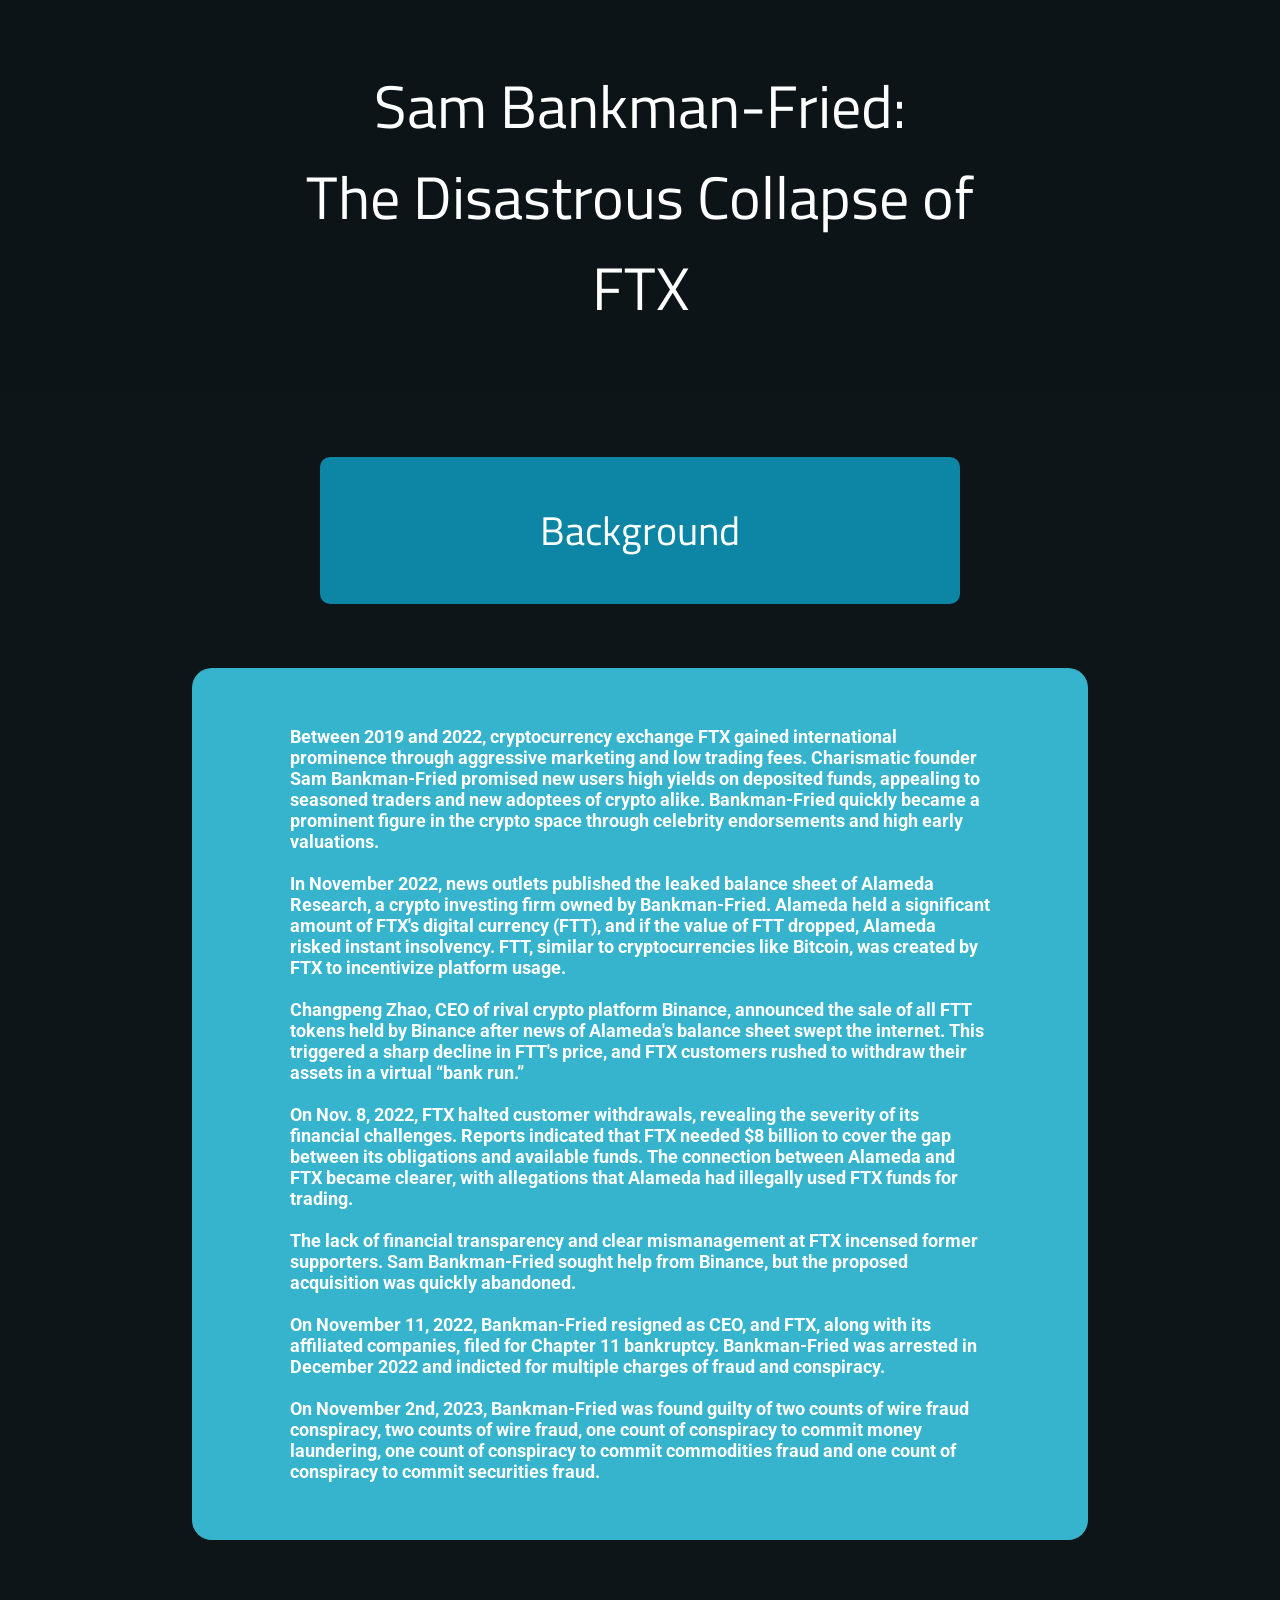
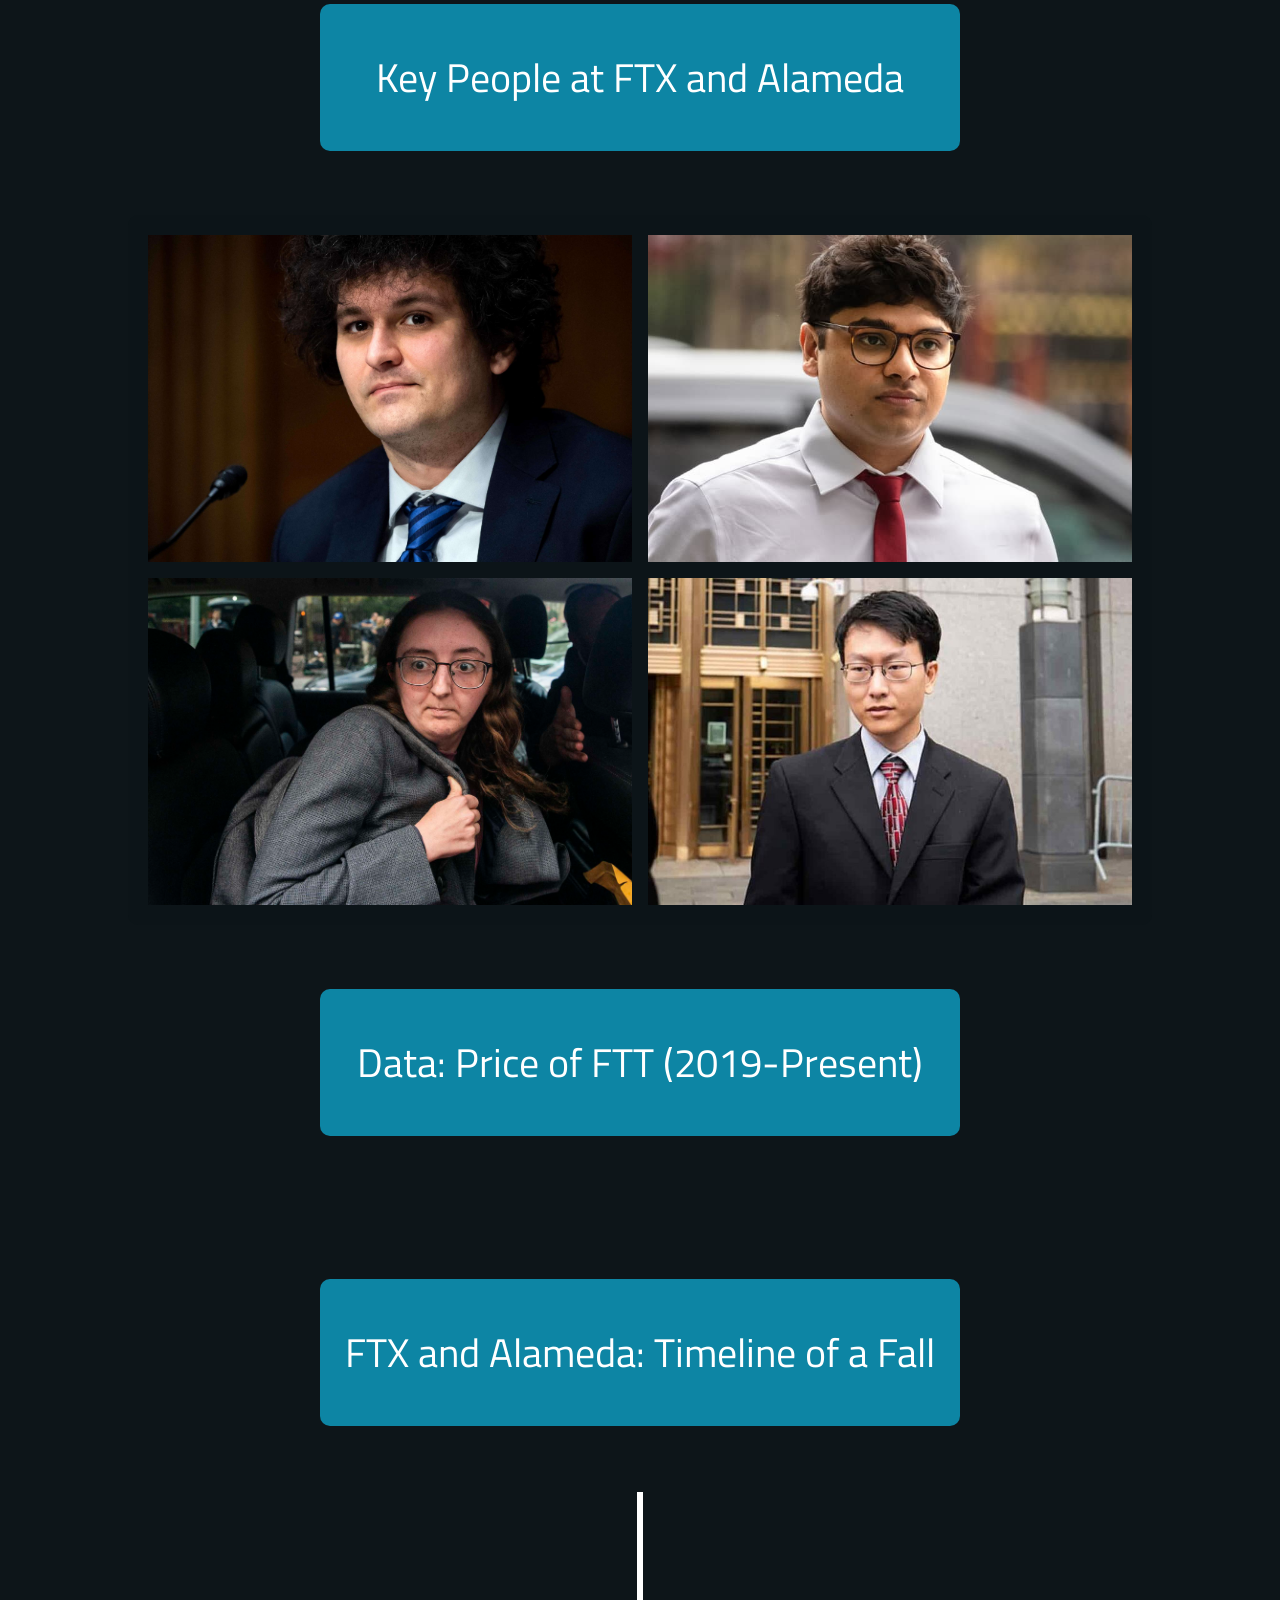
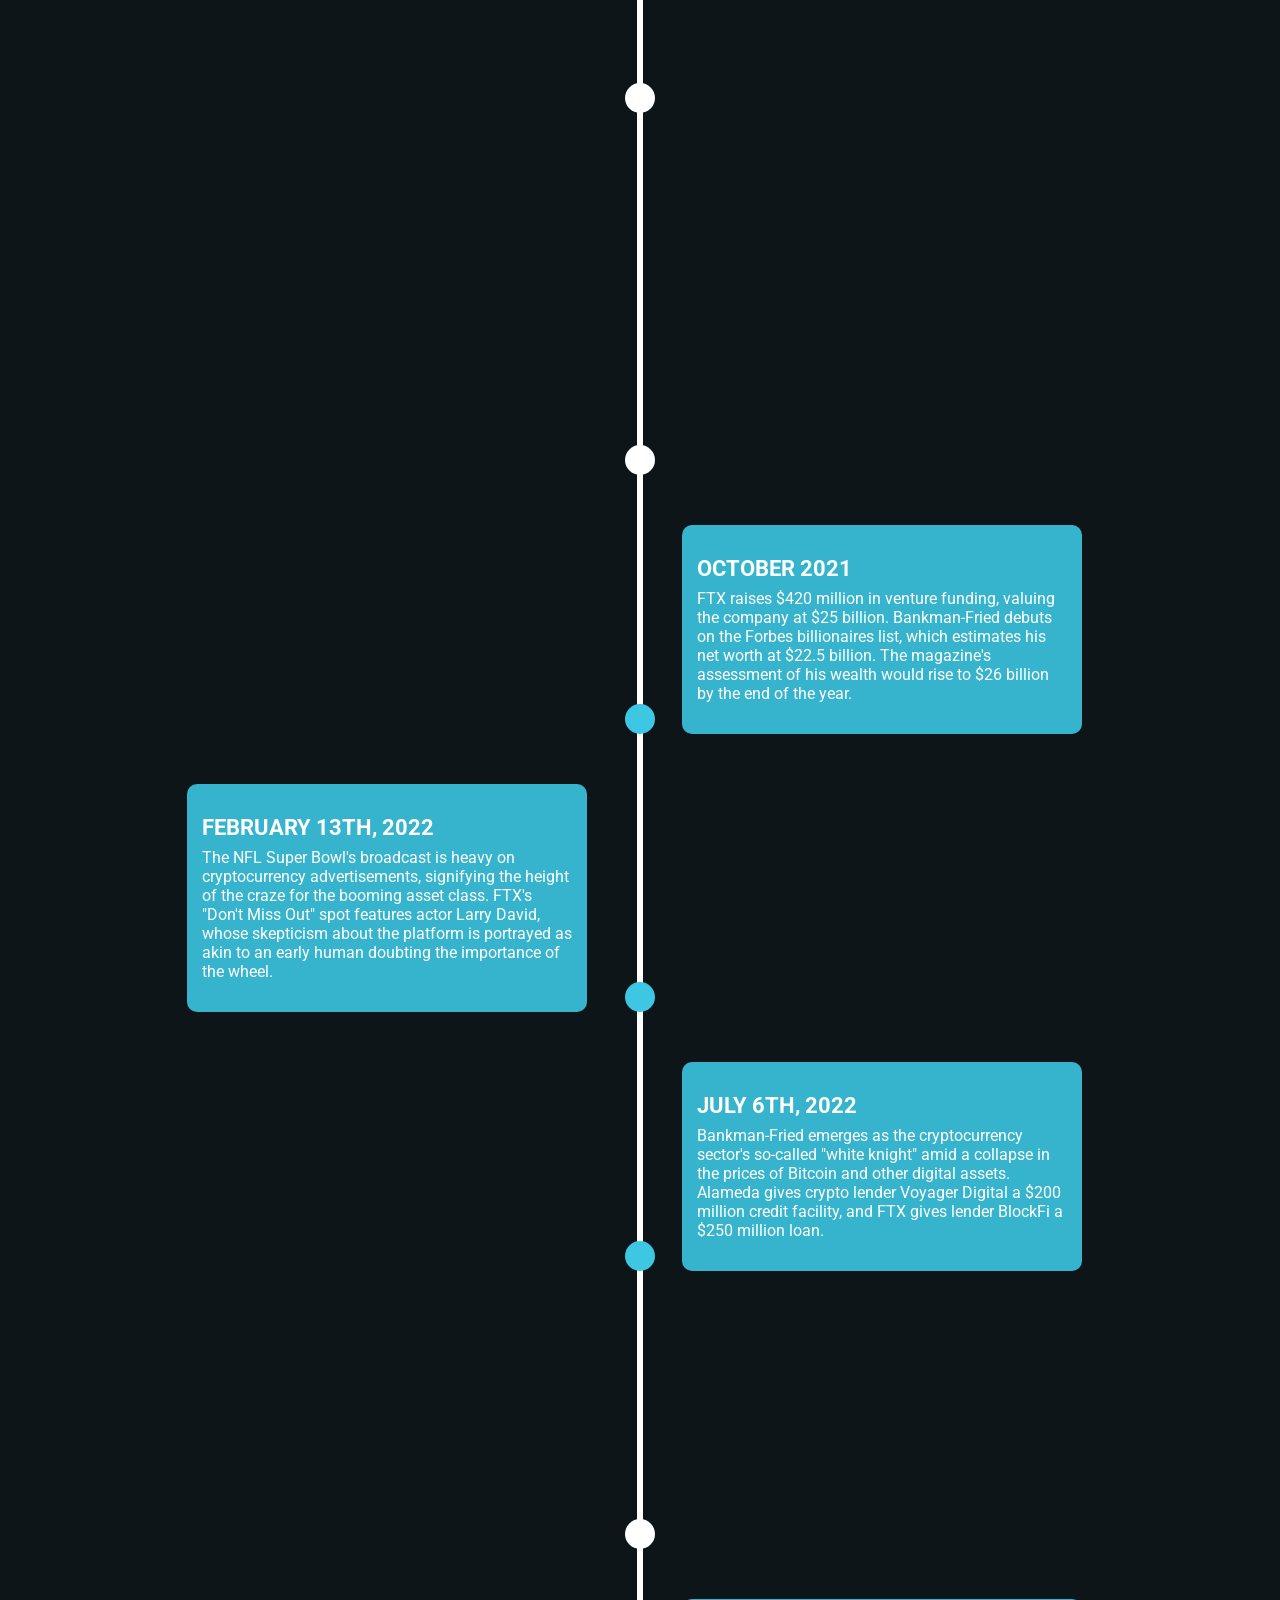
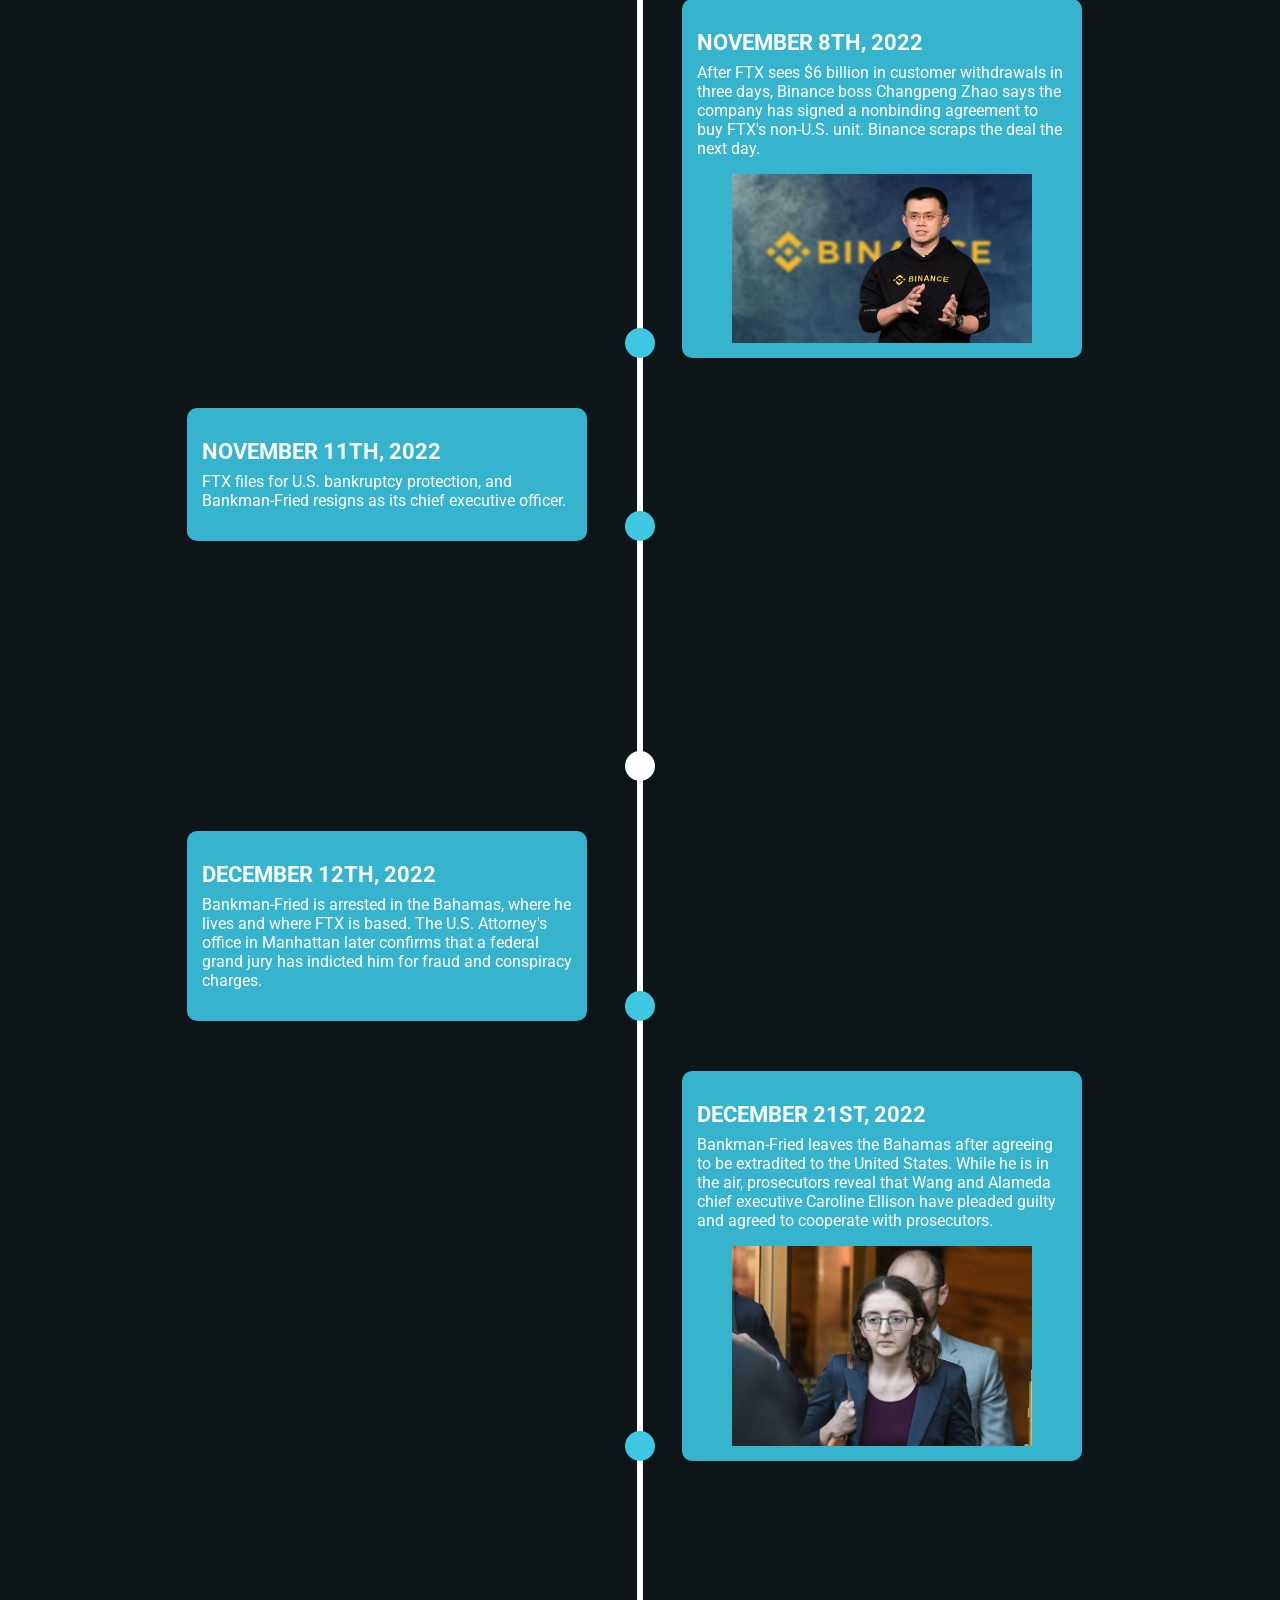
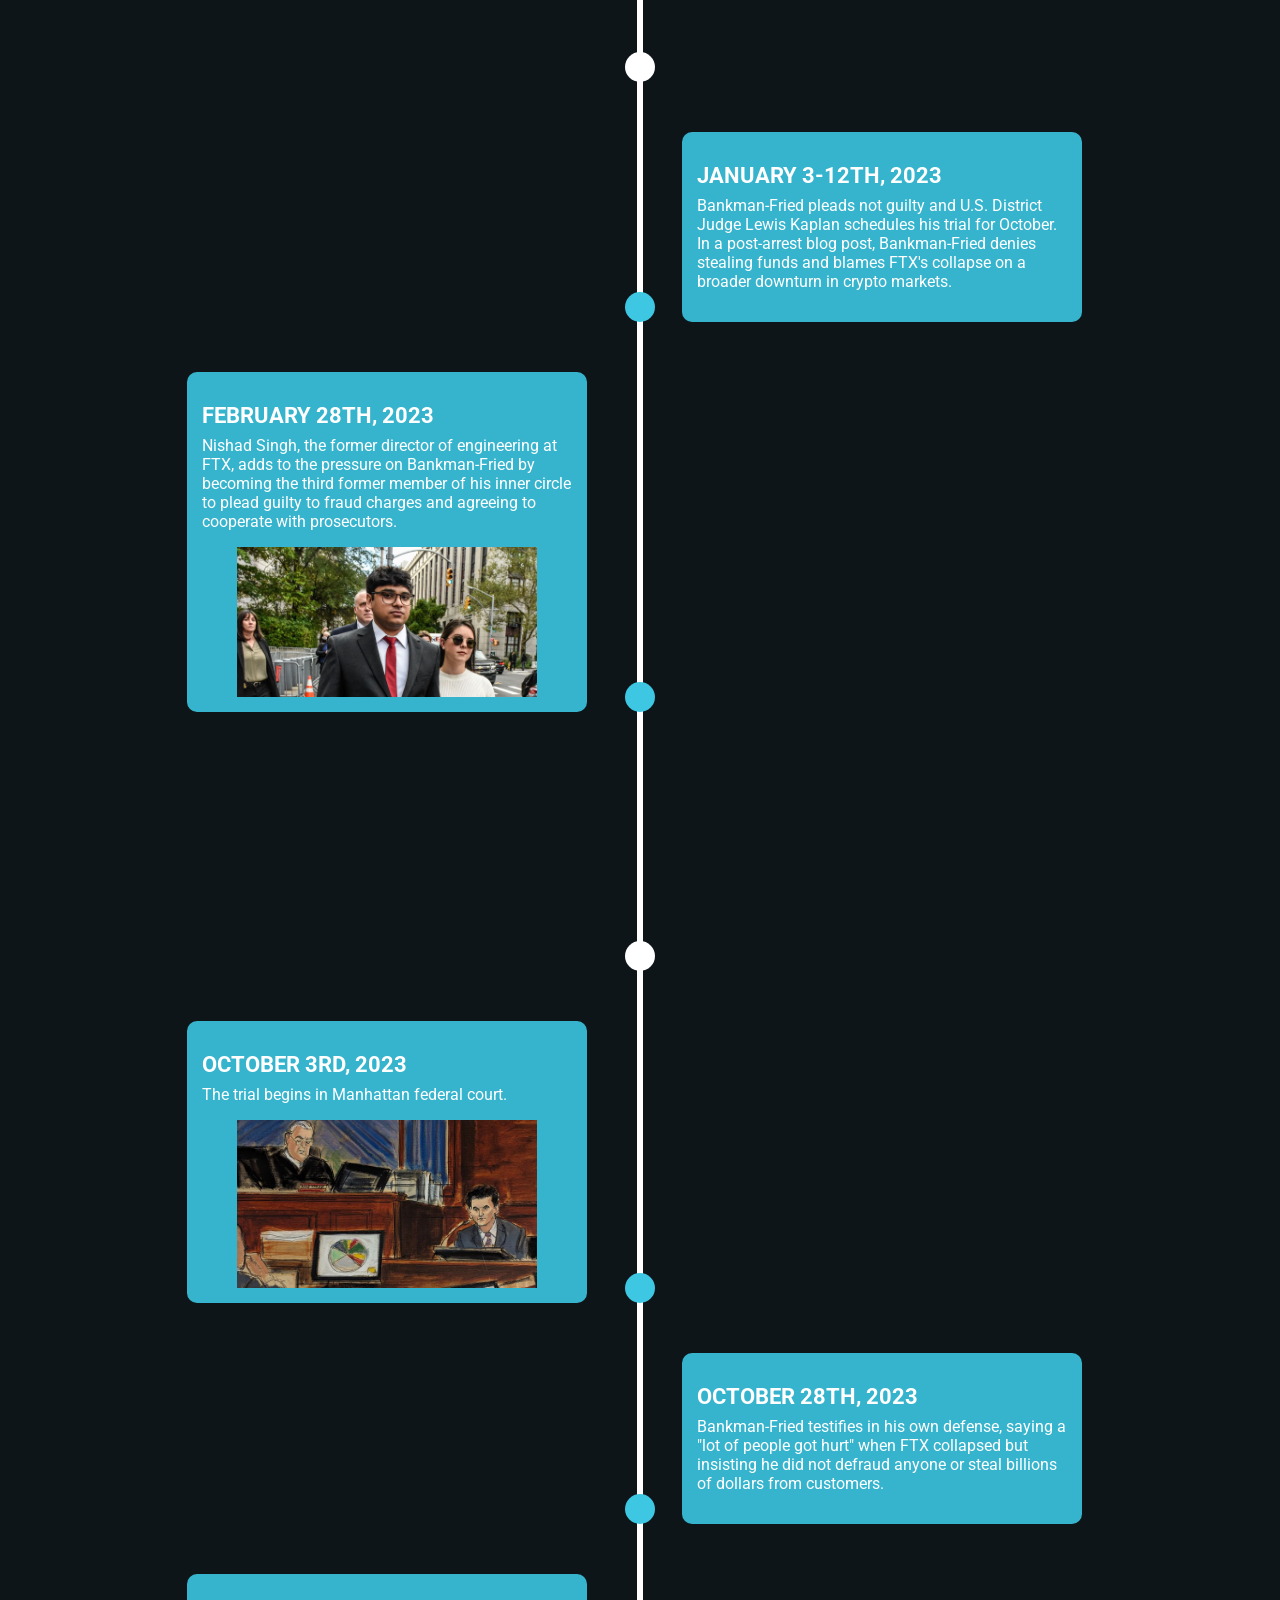
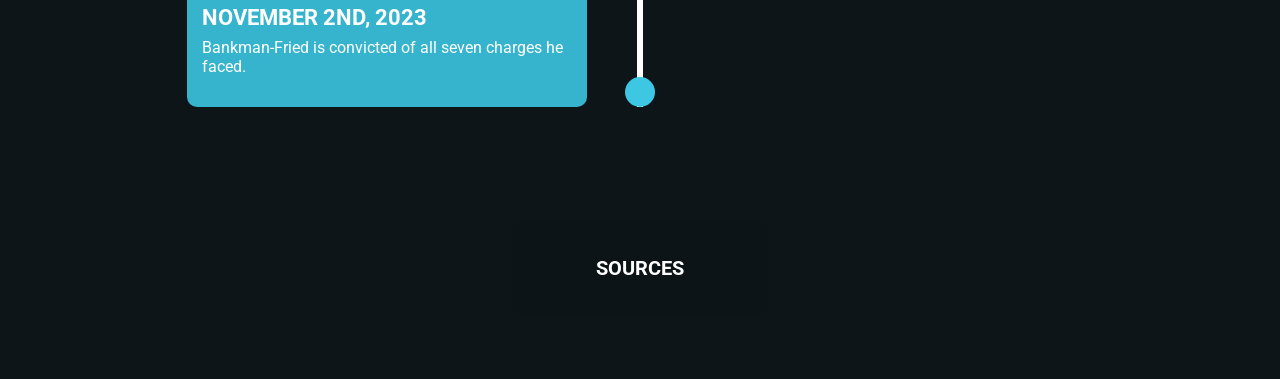
<file: MEJO 187 Project 4/index.html>
<!DOCTYPE html>
<html lang="en">
    <head>
        <meta charset="utf-8">
        <meta name="viewport" content="initial-scale=1.0, maximum-scale=1.0, user-scalable=1">
        <title>The Fall of FTX</title>
        <link rel="icon" type="image/x-icon" href="assets/images/stocksdecline.png">
        <link rel="stylesheet" type="text/css" href="assets/styles.css">
        <style>
            @import url('https://fonts.googleapis.com/css2?family=Roboto:wght@400;500;700&family=Titillium+Web:wght@700&display=swap');
        </style>
    
    </head>


    <body>


        <section class="big-intro">
            <h1>Sam Bankman-Fried: <br> The Disastrous Collapse of FTX </h1>
        </section>

        <section class="timeline-intro">
            <h1>Background</h1>
        </section>

        <section class="background-info">
            <p>
                Between 2019 and 2022, cryptocurrency exchange FTX gained international prominence through aggressive marketing and low trading fees. Charismatic founder Sam Bankman-Fried promised new users high yields on deposited funds, appealing to seasoned traders and new adoptees of crypto alike. Bankman-Fried quickly became a prominent figure in the crypto space through celebrity endorsements and high early valuations.
                <br>
                <br>
                In November 2022, news outlets published the leaked balance sheet of Alameda Research, a crypto investing firm owned by Bankman-Fried. Alameda held a significant amount of FTX's digital currency (FTT), and if the value of FTT dropped, Alameda risked instant insolvency. FTT, similar to cryptocurrencies like Bitcoin, was created by FTX to incentivize platform usage.
                <br>
                <br>
                Changpeng Zhao, CEO of rival crypto platform Binance, announced the sale of all FTT tokens held by Binance after news of Alameda's balance sheet swept the internet. This triggered a sharp decline in FTT's price, and FTX customers rushed to withdraw their assets in a virtual “bank run.” 
                <br>
                <br>
                On Nov. 8, 2022, FTX halted customer withdrawals, revealing the severity of its financial challenges. Reports indicated that FTX needed $8 billion to cover the gap between its obligations and available funds. The connection between Alameda and FTX became clearer, with allegations that Alameda had illegally used FTX funds for trading.
                <br>
                <br>
                The lack of financial transparency and clear mismanagement at FTX incensed former supporters. Sam Bankman-Fried sought help from Binance, but the proposed acquisition was quickly abandoned.
                <br>
                <br>
                On November 11, 2022, Bankman-Fried resigned as CEO, and FTX, along with its affiliated companies, filed for Chapter 11 bankruptcy. Bankman-Fried was arrested in December 2022 and indicted for multiple charges of fraud and conspiracy.
                <br>
                <br>
                On November 2nd, 2023, Bankman-Fried was found guilty of two counts of wire fraud conspiracy, two counts of wire fraud, one count of conspiracy to commit money laundering, one count of conspiracy to commit commodities fraud and one count of conspiracy to commit securities fraud.
            </p>
        </section>

        <section class="timeline-intro">
            <h1>Key People at FTX and Alameda</h1>
        </section>

        <section class="people-involved">
            <div class="gallery">
                <div class="gallery-item" onclick="openModal('SAM BANKMAN-FRIED: Sam Bankman-Fried, often referred to online as “SBF,” is a finance and cryptocurrency entrepreneur and the co-founder and former chief executive officer (CEO) of the now-bankrupt crypto exchange FTX, as well as the crypto trading company Alameda Research. On Nov. 3, 2023, a New York jury found Bankman-Fried guilty of two counts of wire fraud, two counts of wire fraud conspiracy, and three other conspiracy charges.')">
                    <img src="assets/images/fried.jpg" alt="Sam Bankman-Fried">
                </div>
                <div class="gallery-item" onclick="openModal('NISHAD SINGH: Bankman-Fried first crossed paths with Nishad Singh at Crystal Springs Uplands School, a prestigious private school they both attended in Northern California. Singh eventually became the chief engineer at FTX. He told the court that under Bankman-Fried, he wrote the computer code that effectively allowed Alameda to borrow — or take — tens of billions of dollars from FTX.')">
                    <img src="assets/images/singhgallery.jpg" alt="Nishad Singh">
                </div>
                <div class="gallery-item" onclick="openModal('CAROLINE ELLISON: Now 28, Ellison met Bankman-Fried at a Wall Street firm. He was an MIT graduate, and she was finishing up her undergraduate degree at Stanford University, where she was a math major. Two years later, in 2018, Bankman-Fried convinced her to join a fledgling, cryptocurrency-focused investment firm he started, Alameda Research, which is now central to the case against him. Prosecutors allege Bankman-Fried steered FTX customer money to Alameda Research to make up for multibillion-dollar losses and to make risky investments in start-up companies.')">
                    <img src="assets/images/ellisongallery.jpg" alt="Caroline Ellison">
                </div>
                <div class="gallery-item" onclick="openModal('GARY WANG: Bankman-Fried and Wang met in 2010, when they both attended a five-week, math-focused summer camp at Mount Holyoke College in Massachusetts. Wang was instrumental in building both Alameda Research and FTX. He owned 10% of Alameda Research, and 17% of FTX.')">
                    <img src="assets/images/wanggallery.jpg" alt="Gary Wang">
                </div>
            </div>

            <div id="modal" class="modal">
                <div class="modal-content">
                    <span class="close" onclick="closeModal()">&times;</span>
                    <p id="modal-description"></p>
                </div>
            </div>    
        </section>

        <section class="timeline-intro">
            <h1>Data: Price of FTT (2019-Present) </h1>
        </section>

        <section class="coolchart">
            <div class="flourish-embed flourish-chart" data-src="visualisation/15931899"><script src="https://public.flourish.studio/resources/embed.js"></script></div>
        </section>
        
        <section class="timeline-intro">
            <h1>FTX and Alameda: Timeline of a Fall </h1>
        </section>

        <section class="people">

        </section>

        <section class="timeline">
            <ul>
                <li>
                    <div>
                        <p>
                            <time>
                                NOVEMBER 2017
                            </time>
                            Sam Bankman-Fried, a Massachusetts Institute of Technology graduate, quits his job as a quantitative trader at Jane Street Capital and launches Alameda Research, a trading firm focused on cryptocurrency.
                        </p>
                    </div>
                </li>
                <li>
                    <div>
                        <p>
                            <time>
                                MAY 2019
                            </time>
                            Bankman-Fried and former Google employee Gary Wang found FTX as a new platform to trade crypto tokens and derivatives.
                        </p>
                        <picture>
                            <img src="assets/images/ftxlogo.png">
                        </picture>
                    </div>
                </li>
                <li>
                    <div>
                        <p>
                            <time>
                                OCTOBER 2021
                            </time>
                            FTX raises $420 million in venture funding, valuing the company at $25 billion. Bankman-Fried debuts on the Forbes billionaires list, which estimates his net worth at $22.5 billion. The magazine's assessment of his wealth would rise to $26 billion by the end of the year.
                        </p>
                    </div>
                </li>
                <li>
                    <div>
                        <p>
                            <time>
                                FEBRUARY 13TH, 2022
                            </time>
                            The NFL Super Bowl's broadcast is heavy on cryptocurrency advertisements, signifying the height of the craze for the booming asset class. FTX's "Don't Miss Out" spot features actor Larry David, whose skepticism about the platform is portrayed as akin to an early human doubting the importance of the wheel.
                        </p>
                    </div>
                </li>
                <li>
                    <div>
                        <p>
                            <time>
                                JULY 6TH, 2022
                            </time>
                            Bankman-Fried emerges as the cryptocurrency sector's so-called "white knight" amid a collapse in the prices of Bitcoin and other digital assets. Alameda gives crypto lender Voyager Digital a $200 million credit facility, and FTX gives lender BlockFi a $250 million loan.
                        </p>
                    </div>
                </li>
                <li>
                    <div>
                        <p>
                            <time>
                                NOVEMBER 2ND, 2022
                            </time>
                            Crypto news website CoinDesk publishes a leaked Alameda Research balance sheet showing that much of its $14.6 billion in assets is held in FTX's own token, called FTT. The token subsequently sheds around $400 million of its market cap, and rival exchange Binance says it will sell its FTT holdings.
                        </p>
                    </div>
                </li>
                <li>
                    <div>
                        <p>
                            <time>
                                NOVEMBER 8TH, 2022
                            </time>
                            After FTX sees $6 billion in customer withdrawals in three days, Binance boss Changpeng Zhao says the company has signed a nonbinding agreement to buy FTX's non-U.S. unit. Binance scraps the deal the next day.
                        </p>
                        <picture>
                            <img src="assets/images/zhao.jpeg">
                        </picture>
                    </div>
                </li>
                <li>
                    <div>
                        <p>
                            <time>
                                NOVEMBER 11TH, 2022
                            </time>
                            FTX files for U.S. bankruptcy protection, and Bankman-Fried resigns as its chief executive officer.
                        </p>
                    </div>
                </li>
                <li>
                    <div>
                        <p>
                            <time>
                                NOVEMBER 16TH, 2022
                            </time>
                            David and other FTX celebrity promoters, including NFL quarterback Tom Brady, are sued over claims they engaged in deceptive practices. The celebrities have said the suit should be dismissed, arguing they did not cause FTX investors' losses.
                        </p>
                    </div>
                </li>
                <li>
                    <div>
                        <p>
                            <time>
                                DECEMBER 12TH, 2022
                            </time>
                            Bankman-Fried is arrested in the Bahamas, where he lives and where FTX is based. The U.S. Attorney's office in Manhattan later confirms that a federal grand jury has indicted him for fraud and conspiracy charges.
                        </p>
                    </div>
                </li>
                <li>
                    <div>
                        <p>
                            <time>
                                DECEMBER 21ST, 2022
                            </time>
                            Bankman-Fried leaves the Bahamas after agreeing to be extradited to the United States. While he is in the air, prosecutors reveal that Wang and Alameda chief executive Caroline Ellison have pleaded guilty and agreed to cooperate with prosecutors.
                        </p>
                        <picture>
                            <img src="assets/images/ellison.jpeg">
                        </picture> 
                    </div>
                </li>
                <li>
                    <div>
                        <p>
                            <time>
                                DECEMBER 22ND, 2022
                            </time>
                            Bankman-Fried makes an initial appearance in Manhattan federal court and is released to home detention at his parents' home in Palo Alto, California, on $250 million bond.
                        </p>   
                    </div>
                </li>
                <li>
                    <div>
                        <p>
                            <time>
                                JANUARY 3-12TH, 2023
                            </time>
                            Bankman-Fried pleads not guilty and U.S. District Judge Lewis Kaplan schedules his trial for October. In a post-arrest blog post, Bankman-Fried denies stealing funds and blames FTX's collapse on a broader downturn in crypto markets.
                        </p>
                    </div>
                </li>
                <li>
                    <div>
                        <p>
                            <time>
                                FEBRUARY 28TH, 2023
                            </time>
                            Nishad Singh, the former director of engineering at FTX, adds to the pressure on Bankman-Fried by becoming the third former member of his inner circle to plead guilty to fraud charges and agreeing to cooperate with prosecutors.
                        </p>
                        <picture>
                            <img src="assets/images/singh.jpeg">
                        </picture>
                    </div>
                </li>
                <li>
                    <div>
                        <p>
                            <time>
                                AUGUST 11TH, 2023
                            </time>
                            Kaplan revokes Bankman-Fried's bail after finding probable cause to believe he tampered with witnesses at least twice, including by sharing Ellison's private writings with a New York Times reporter. Bankman-Fried is remanded to Brooklyn's Metropolitan Detention Center pending trial.
                        </p>
                    </div>
                </li>
                <li>
                    <div>
                        <p>
                            <time>
                                OCTOBER 3RD, 2023
                            </time>
                            The trial begins in Manhattan federal court.
                        </p>
                        <picture>
                            <img src="assets/images/trial.jpeg">
                        </picture>
                    </div>
                </li>
                <li>
                    <div>
                        <p>
                            <time>
                                OCTOBER 28TH, 2023
                            </time>
                            Bankman-Fried testifies in his own defense, saying a "lot of people got hurt" when FTX collapsed but insisting he did not defraud anyone or steal billions of dollars from customers.
                    </div>
                </li>
                <li>
                    <div>
                        <p>
                            <time>
                                NOVEMBER 2ND, 2023
                            </time>
                            Bankman-Fried is convicted of all seven charges he faced.
                    </div>
                </li>
            </ul>
        </section>

        <section class="sources">
            <p onclick="openModal('My timeline was sourced from reuters.com/legal/events-leading-up-ftx-founder-sam-bankman-frieds-conviction-2023-11-02/.   I downloaded my data for my Flourish chart at coincodex.com/crypto/ftx-token/historical-data/.   I found the bio for Sam Bankman-Fried at investopedia.com/who-is-sam-bankman-fried-6830274 and found the bios for the other three people at npr.org/2023/10/21/1207143248/sam-bankman-fried-trial-ftx-crypto-fraud-alameda.   I used an article at nbcnews.com/tech/crypto/sam-bankman-fried-crypto-ftx-collapse-explained-rcna57582 to write the short introduction at the beginning of this site.')">
                SOURCES
            </p>
        </section>


        <script type="text/javascript" src="assets/scripts.js"></script>
    </body>
</html>
</file>
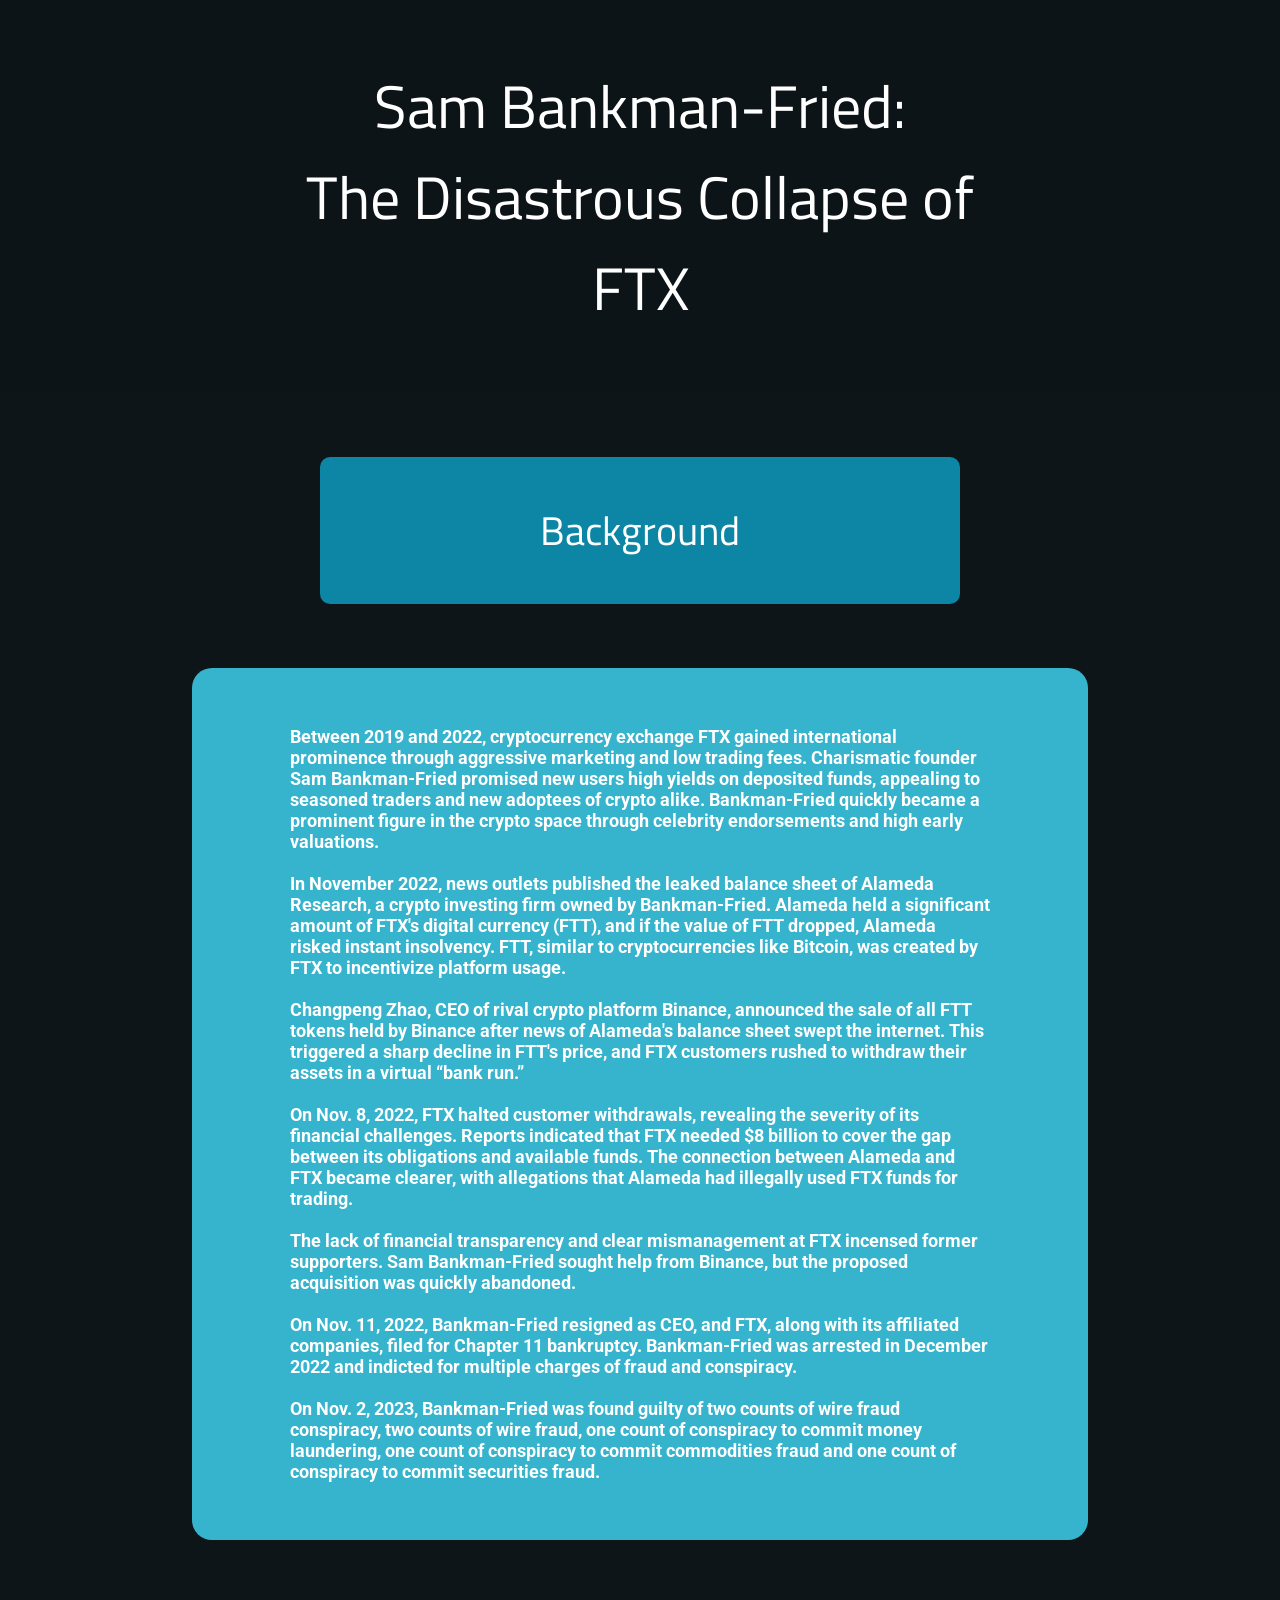
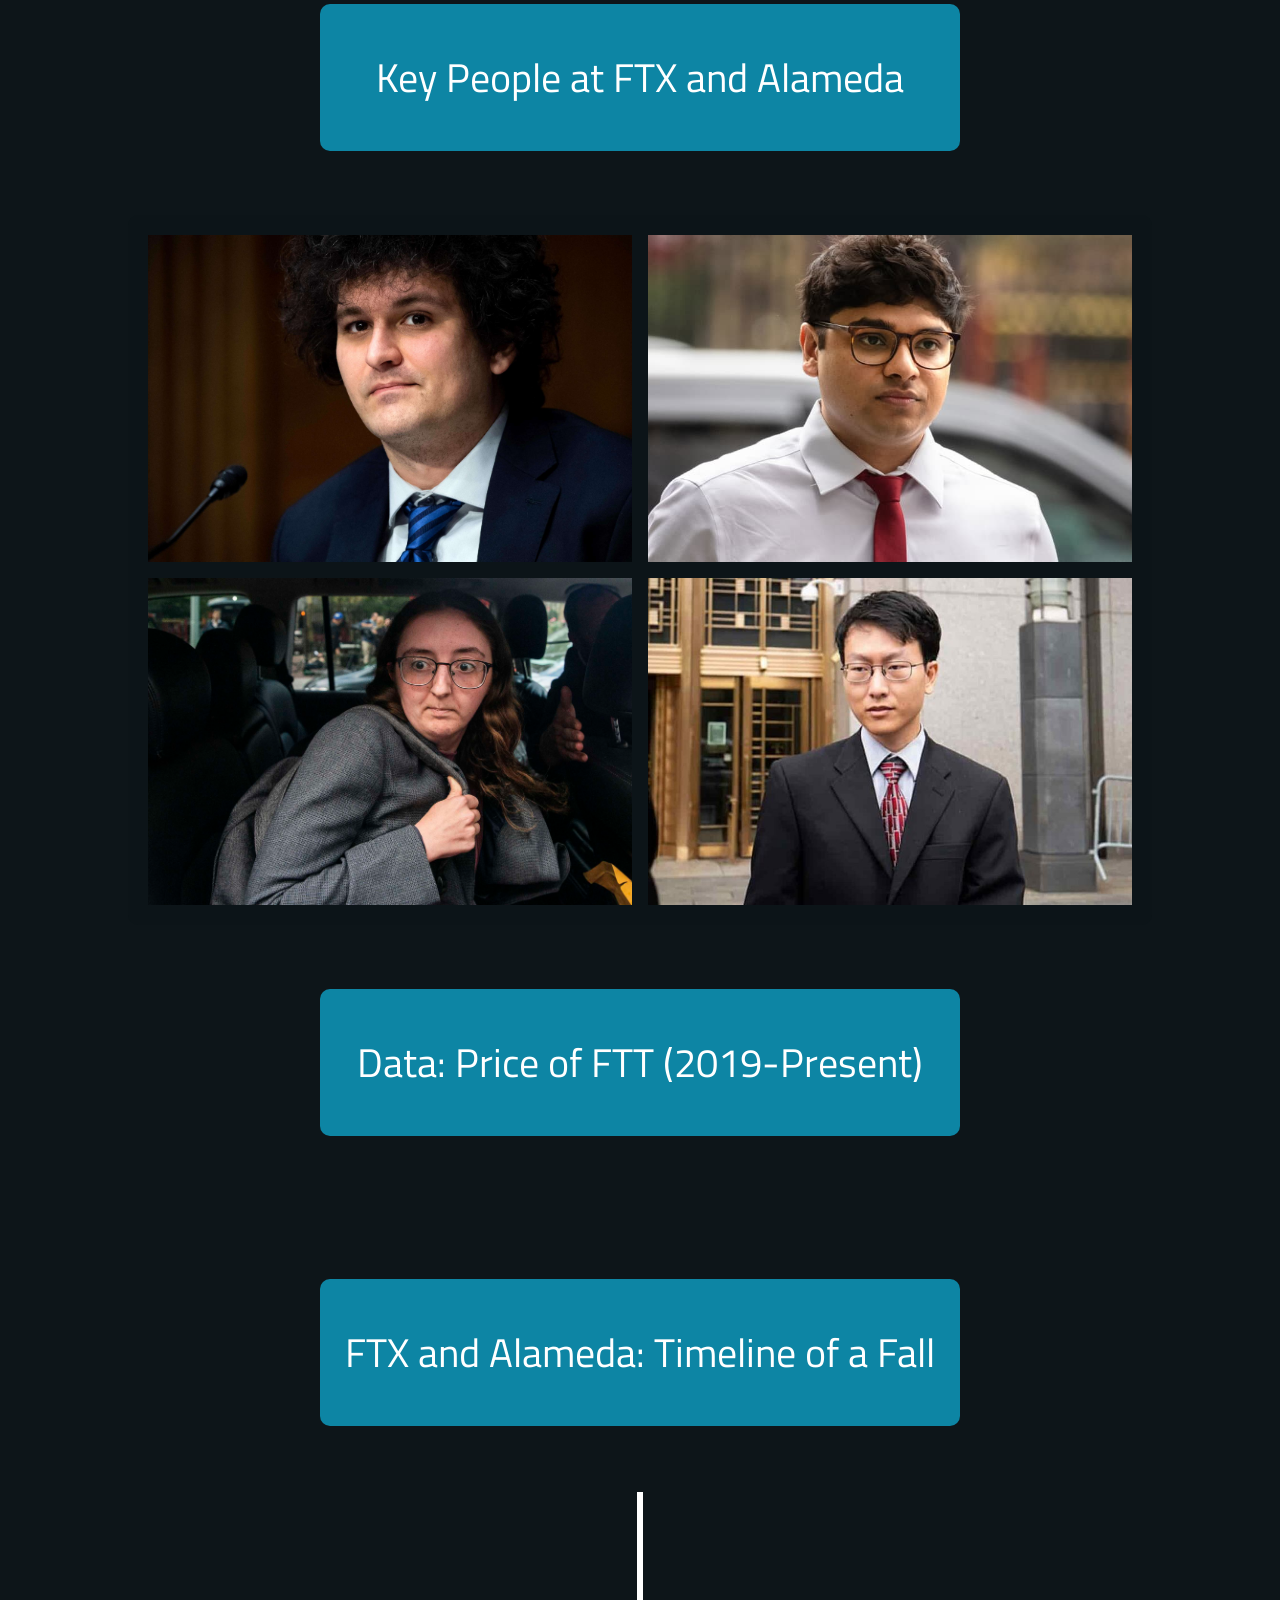
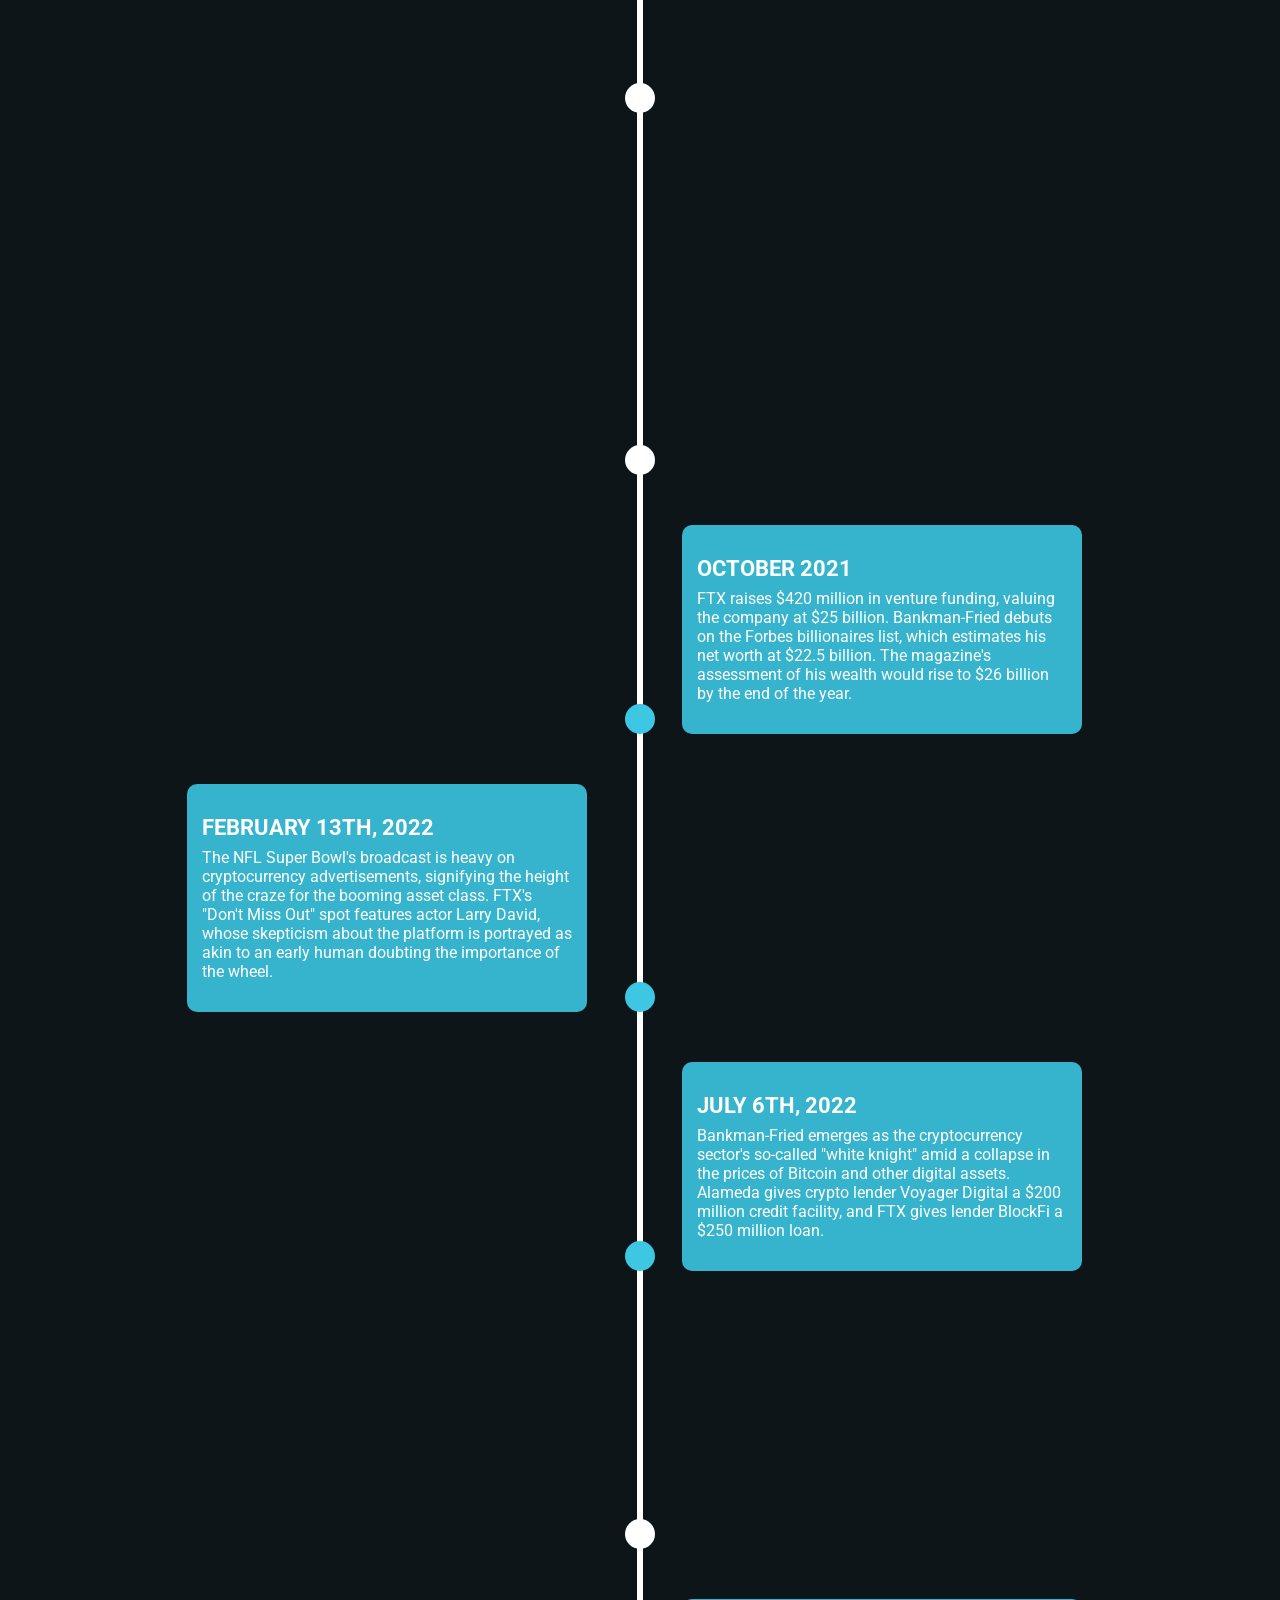
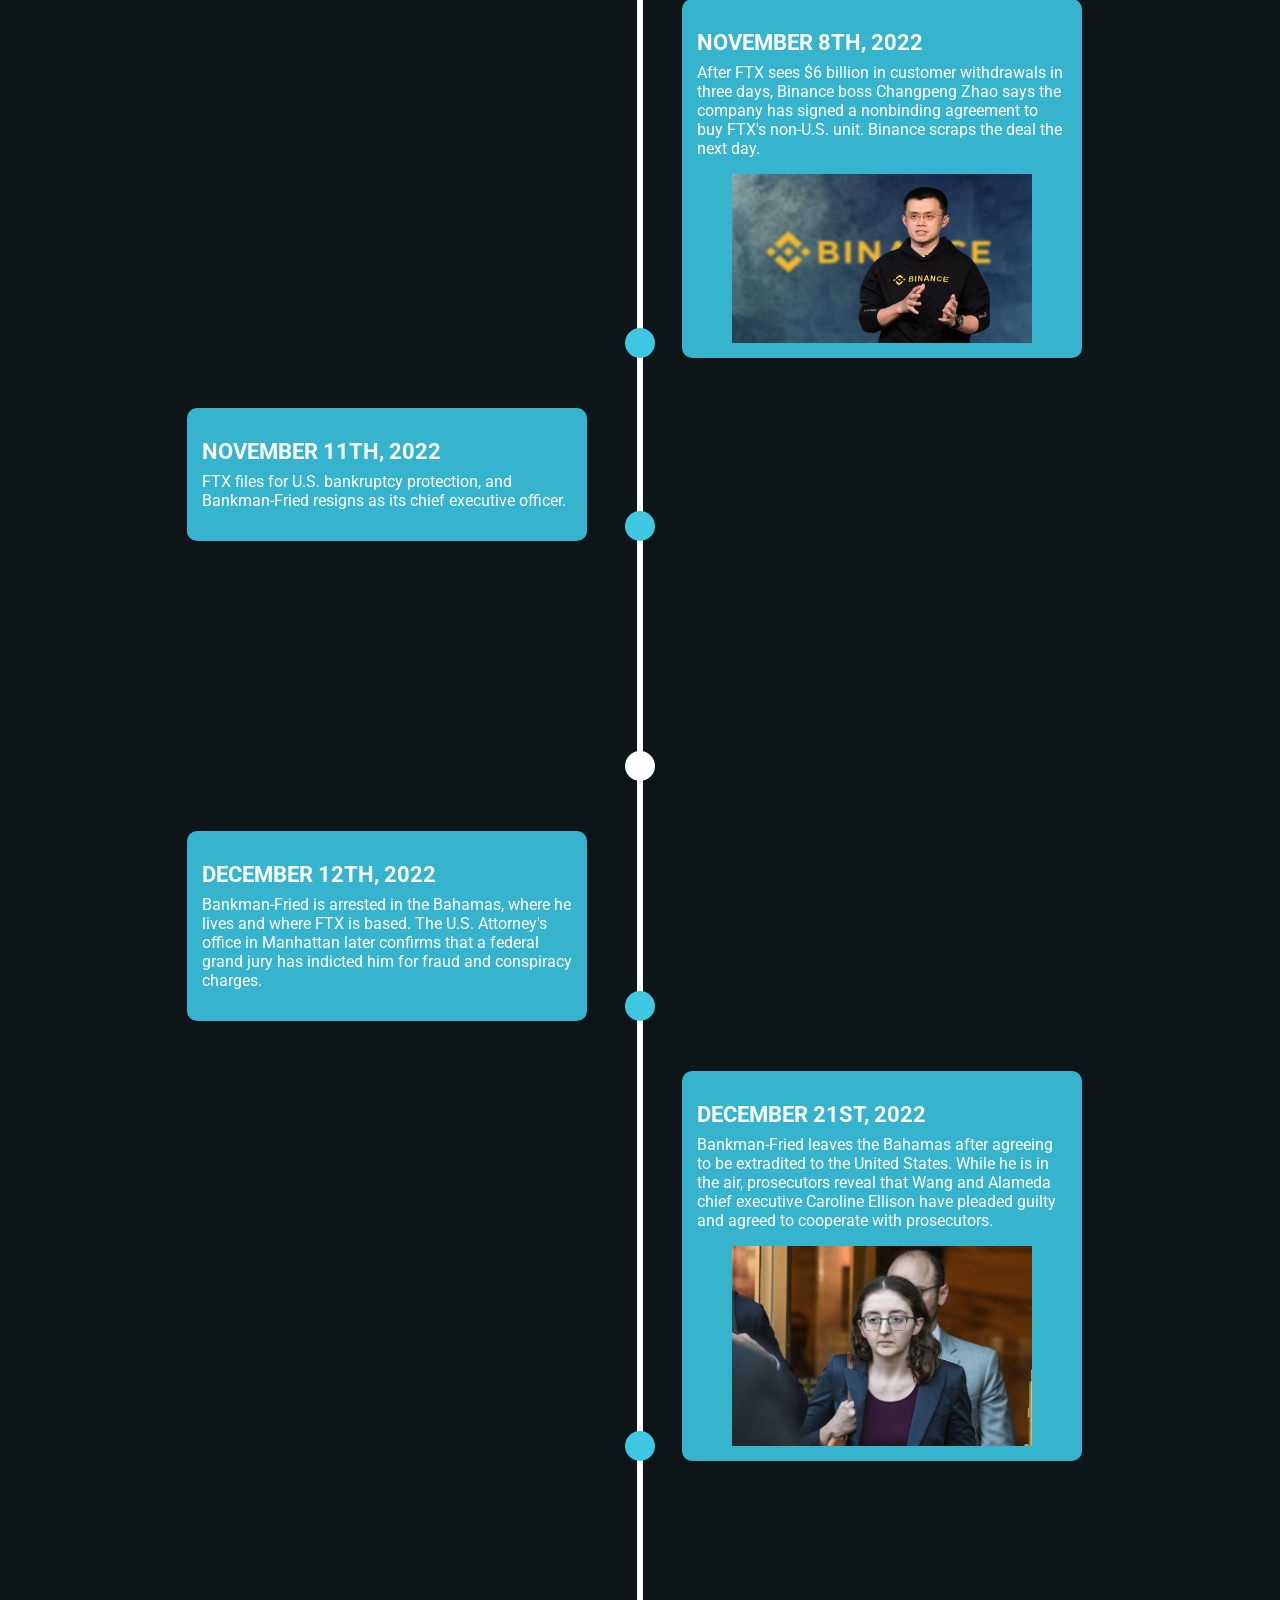
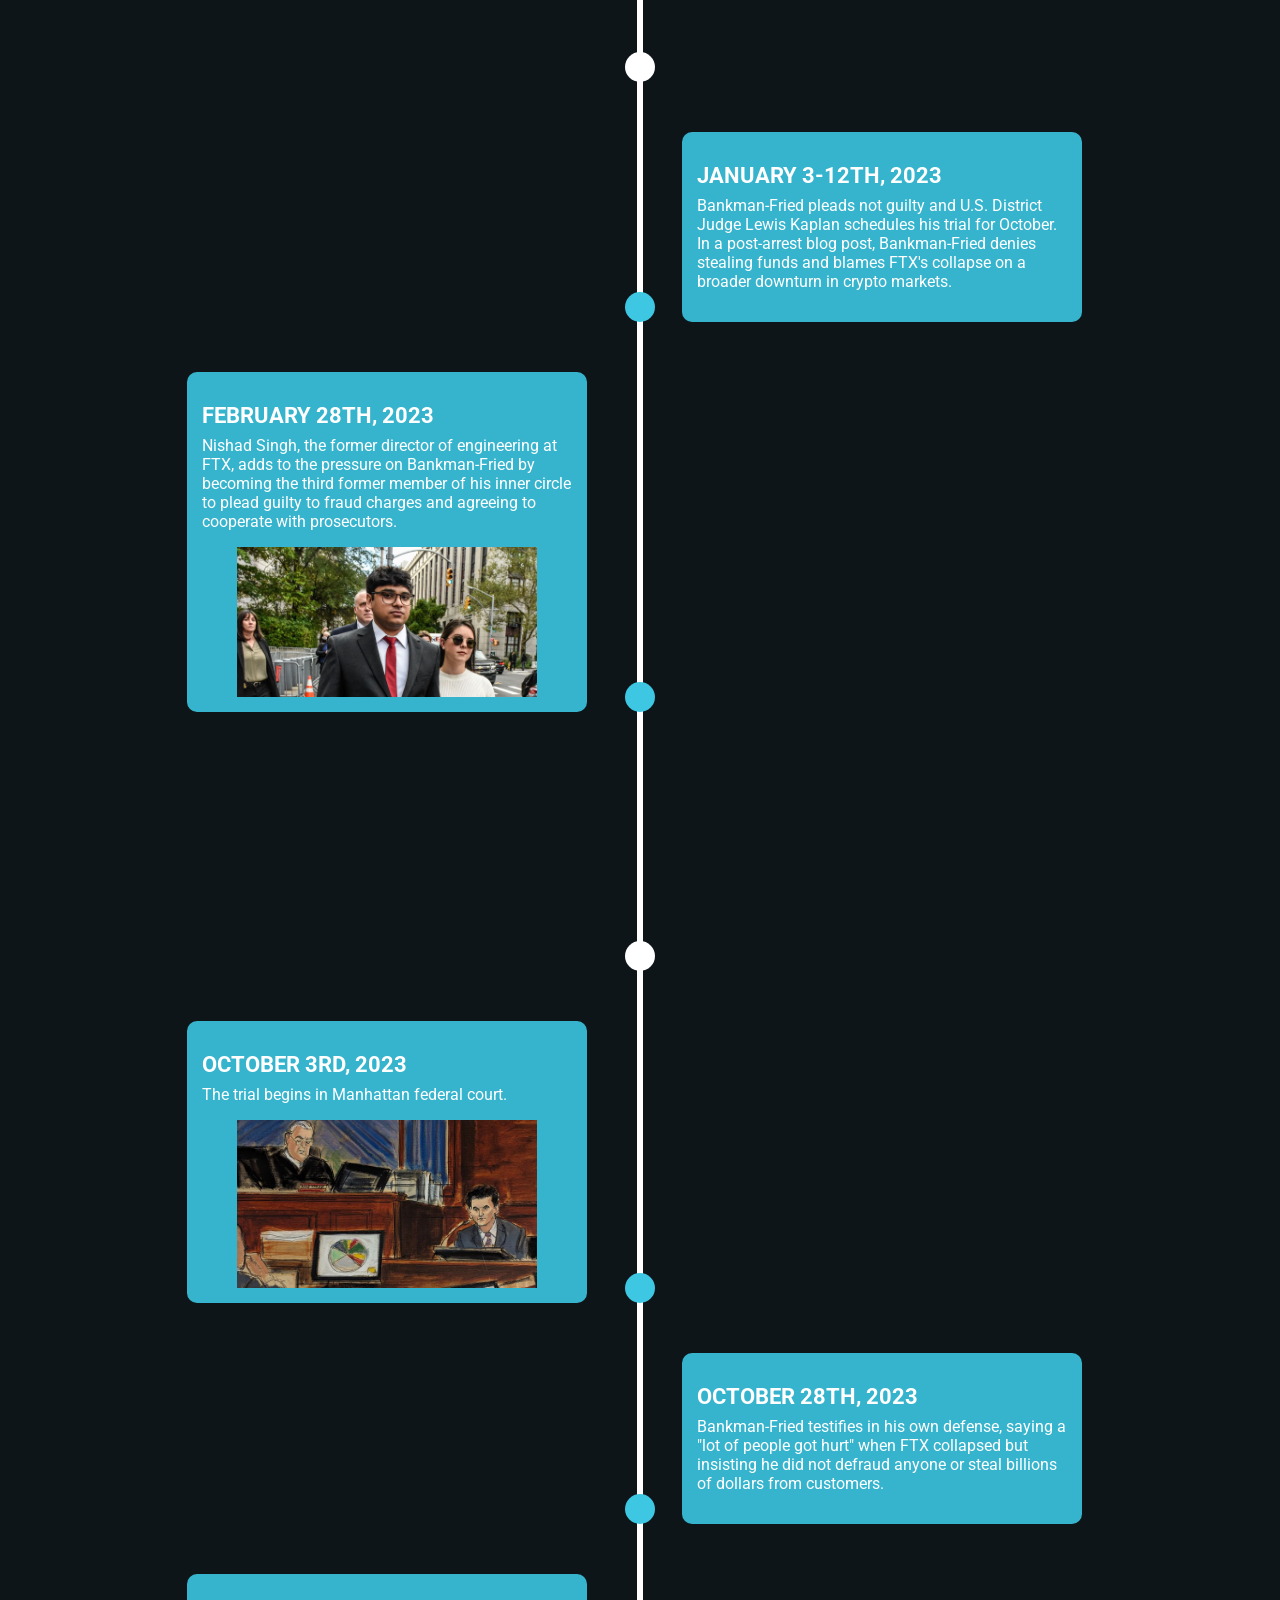
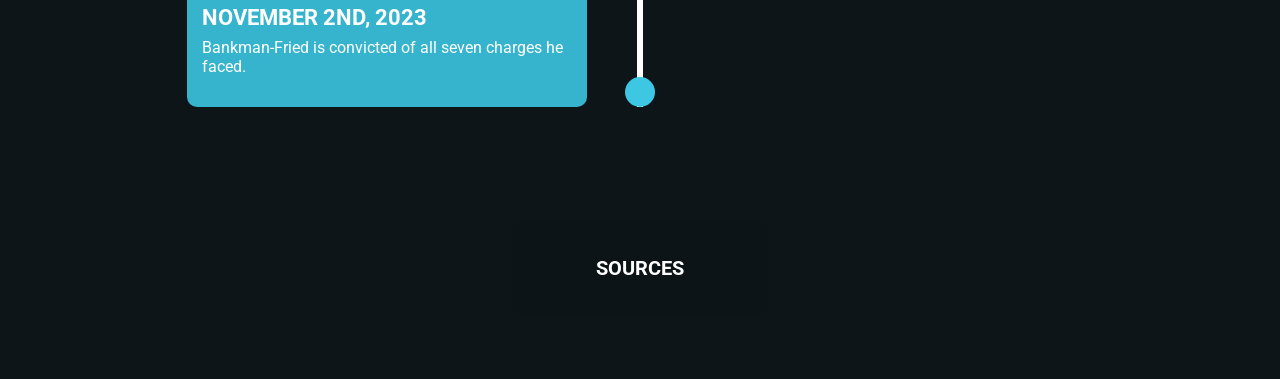
<file: MEJO187_Project4/index.html>
<!DOCTYPE html>
<html lang="en">
    <head>
        <meta charset="utf-8">
        <meta name="viewport" content="initial-scale=1.0, maximum-scale=1.0, user-scalable=1">
        <title>The Fall of FTX</title>
        <link rel="icon" type="image/x-icon" href="assets/images/stocksdecline.png">
        <link rel="stylesheet" type="text/css" href="assets/styles.css">
        <style>
            @import url('https://fonts.googleapis.com/css2?family=Roboto:wght@400;500;700&family=Titillium+Web:wght@700&display=swap');
        </style>
    
    </head>

    <!-- Some of my code (especially Javascript) is inspired by lessons and programming tips from w3schools.com. Ex: https://www.w3schools.com/howto/howto_js_animate.asp-->

    <body>


        <section class="big-intro">
            <h1>Sam Bankman-Fried: <br> The Disastrous Collapse of FTX </h1>
        </section>

        <section class="timeline-intro">
            <h1>Background</h1>
        </section>

        <section class="background-info">
            <p>
                Between 2019 and 2022, cryptocurrency exchange FTX gained international prominence through aggressive marketing and low trading fees. Charismatic founder Sam Bankman-Fried promised new users high yields on deposited funds, appealing to seasoned traders and new adoptees of crypto alike. Bankman-Fried quickly became a prominent figure in the crypto space through celebrity endorsements and high early valuations.
                <br>
                <br>
                In November 2022, news outlets published the leaked balance sheet of Alameda Research, a crypto investing firm owned by Bankman-Fried. Alameda held a significant amount of FTX's digital currency (FTT), and if the value of FTT dropped, Alameda risked instant insolvency. FTT, similar to cryptocurrencies like Bitcoin, was created by FTX to incentivize platform usage.
                <br>
                <br>
                Changpeng Zhao, CEO of rival crypto platform Binance, announced the sale of all FTT tokens held by Binance after news of Alameda's balance sheet swept the internet. This triggered a sharp decline in FTT's price, and FTX customers rushed to withdraw their assets in a virtual “bank run.” 
                <br>
                <br>
                On Nov. 8, 2022, FTX halted customer withdrawals, revealing the severity of its financial challenges. Reports indicated that FTX needed $8 billion to cover the gap between its obligations and available funds. The connection between Alameda and FTX became clearer, with allegations that Alameda had illegally used FTX funds for trading.
                <br>
                <br>
                The lack of financial transparency and clear mismanagement at FTX incensed former supporters. Sam Bankman-Fried sought help from Binance, but the proposed acquisition was quickly abandoned.
                <br>
                <br>
                On Nov. 11, 2022, Bankman-Fried resigned as CEO, and FTX, along with its affiliated companies, filed for Chapter 11 bankruptcy. Bankman-Fried was arrested in December 2022 and indicted for multiple charges of fraud and conspiracy.
                <br>
                <br>
                On Nov. 2, 2023, Bankman-Fried was found guilty of two counts of wire fraud conspiracy, two counts of wire fraud, one count of conspiracy to commit money laundering, one count of conspiracy to commit commodities fraud and one count of conspiracy to commit securities fraud.
            </p>
        </section>

        <section class="timeline-intro">
            <h1>Key People at FTX and Alameda</h1>
        </section>

        <section class="people-involved">
            <div class="gallery">
                <div class="gallery-item" onclick="openModal('SAM BANKMAN-FRIED: Sam Bankman-Fried, often referred to online as “SBF,” is a finance and cryptocurrency entrepreneur and the co-founder and former chief executive officer (CEO) of the now-bankrupt crypto exchange FTX, as well as the crypto trading company Alameda Research. On Nov. 2, 2023, a New York jury found Bankman-Fried guilty of two counts of wire fraud, two counts of wire fraud conspiracy, and three other conspiracy charges.')">
                    <img src="assets/images/fried.jpg" alt="Sam Bankman-Fried">
                </div>
                <div class="gallery-item" onclick="openModal('NISHAD SINGH: Bankman-Fried first crossed paths with Nishad Singh at Crystal Springs Uplands School, a prestigious private school they both attended in Northern California. Singh eventually became the chief engineer at FTX. He told the court that under Bankman-Fried, he wrote the computer code that effectively allowed Alameda to borrow — or take — tens of billions of dollars from FTX.')">
                    <img src="assets/images/singhgallery.jpg" alt="Nishad Singh">
                </div>
                <div class="gallery-item" onclick="openModal('CAROLINE ELLISON: Now 28, Ellison met Bankman-Fried at a Wall Street firm. He was an MIT graduate, and she was finishing up her undergraduate degree at Stanford University, where she was a math major. Two years later, in 2018, Bankman-Fried convinced her to join a fledgling, cryptocurrency-focused investment firm he started, Alameda Research, which is now central to the case against him. Prosecutors allege Bankman-Fried steered FTX customer money to Alameda Research to make up for multibillion-dollar losses and to make risky investments in start-up companies.')">
                    <img src="assets/images/ellisongallery.jpg" alt="Caroline Ellison">
                </div>
                <div class="gallery-item" onclick="openModal('GARY WANG: Bankman-Fried and Wang met in 2010, when they both attended a five-week, math-focused summer camp at Mount Holyoke College in Massachusetts. Wang was instrumental in building both Alameda Research and FTX. He owned 10% of Alameda Research, and 17% of FTX.')">
                    <img src="assets/images/wanggallery.jpg" alt="Gary Wang">
                </div>
            </div>

            <div id="modal" class="modal">
                <div class="modal-content">
                    <span class="close" onclick="closeModal()">&times;</span>
                    <p id="modal-description"></p>
                </div>
            </div>    
        </section>

        <section class="timeline-intro">
            <h1>Data: Price of FTT (2019-Present) </h1>
        </section>

        <section class="coolchart">
            <div class="flourish-embed flourish-chart" data-src="visualisation/15931899"><script src="https://public.flourish.studio/resources/embed.js"></script></div>
        </section>
        
        <section class="timeline-intro">
            <h1>FTX and Alameda: Timeline of a Fall </h1>
        </section>

        <section class="people">

        </section>

        <section class="timeline">
            <ul>
                <li>
                    <div>
                        <p>
                            <time>
                                NOVEMBER 2017
                            </time>
                            Sam Bankman-Fried, a Massachusetts Institute of Technology graduate, quits his job as a quantitative trader at Jane Street Capital and launches Alameda Research, a trading firm focused on cryptocurrency.
                        </p>
                    </div>
                </li>
                <li>
                    <div>
                        <p>
                            <time>
                                MAY 2019
                            </time>
                            Bankman-Fried and former Google employee Gary Wang found FTX as a new platform to trade crypto tokens and derivatives.
                        </p>
                        <picture>
                            <img src="assets/images/ftxlogo.png">
                        </picture>
                    </div>
                </li>
                <li>
                    <div>
                        <p>
                            <time>
                                OCTOBER 2021
                            </time>
                            FTX raises $420 million in venture funding, valuing the company at $25 billion. Bankman-Fried debuts on the Forbes billionaires list, which estimates his net worth at $22.5 billion. The magazine's assessment of his wealth would rise to $26 billion by the end of the year.
                        </p>
                    </div>
                </li>
                <li>
                    <div>
                        <p>
                            <time>
                                FEBRUARY 13TH, 2022
                            </time>
                            The NFL Super Bowl's broadcast is heavy on cryptocurrency advertisements, signifying the height of the craze for the booming asset class. FTX's "Don't Miss Out" spot features actor Larry David, whose skepticism about the platform is portrayed as akin to an early human doubting the importance of the wheel.
                        </p>
                    </div>
                </li>
                <li>
                    <div>
                        <p>
                            <time>
                                JULY 6TH, 2022
                            </time>
                            Bankman-Fried emerges as the cryptocurrency sector's so-called "white knight" amid a collapse in the prices of Bitcoin and other digital assets. Alameda gives crypto lender Voyager Digital a $200 million credit facility, and FTX gives lender BlockFi a $250 million loan.
                        </p>
                    </div>
                </li>
                <li>
                    <div>
                        <p>
                            <time>
                                NOVEMBER 2ND, 2022
                            </time>
                            Crypto news website CoinDesk publishes a leaked Alameda Research balance sheet showing that much of its $14.6 billion in assets is held in FTX's own token, called FTT. The token subsequently sheds around $400 million of its market cap, and rival exchange Binance says it will sell its FTT holdings.
                        </p>
                    </div>
                </li>
                <li>
                    <div>
                        <p>
                            <time>
                                NOVEMBER 8TH, 2022
                            </time>
                            After FTX sees $6 billion in customer withdrawals in three days, Binance boss Changpeng Zhao says the company has signed a nonbinding agreement to buy FTX's non-U.S. unit. Binance scraps the deal the next day.
                        </p>
                        <picture>
                            <img src="assets/images/zhao.jpeg">
                        </picture>
                    </div>
                </li>
                <li>
                    <div>
                        <p>
                            <time>
                                NOVEMBER 11TH, 2022
                            </time>
                            FTX files for U.S. bankruptcy protection, and Bankman-Fried resigns as its chief executive officer.
                        </p>
                    </div>
                </li>
                <li>
                    <div>
                        <p>
                            <time>
                                NOVEMBER 16TH, 2022
                            </time>
                            David and other FTX celebrity promoters, including NFL quarterback Tom Brady, are sued over claims they engaged in deceptive practices. The celebrities have said the suit should be dismissed, arguing they did not cause FTX investors' losses.
                        </p>
                    </div>
                </li>
                <li>
                    <div>
                        <p>
                            <time>
                                DECEMBER 12TH, 2022
                            </time>
                            Bankman-Fried is arrested in the Bahamas, where he lives and where FTX is based. The U.S. Attorney's office in Manhattan later confirms that a federal grand jury has indicted him for fraud and conspiracy charges.
                        </p>
                    </div>
                </li>
                <li>
                    <div>
                        <p>
                            <time>
                                DECEMBER 21ST, 2022
                            </time>
                            Bankman-Fried leaves the Bahamas after agreeing to be extradited to the United States. While he is in the air, prosecutors reveal that Wang and Alameda chief executive Caroline Ellison have pleaded guilty and agreed to cooperate with prosecutors.
                        </p>
                        <picture>
                            <img src="assets/images/ellison.jpeg">
                        </picture> 
                    </div>
                </li>
                <li>
                    <div>
                        <p>
                            <time>
                                DECEMBER 22ND, 2022
                            </time>
                            Bankman-Fried makes an initial appearance in Manhattan federal court and is released to home detention at his parents' home in Palo Alto, California, on $250 million bond.
                        </p>   
                    </div>
                </li>
                <li>
                    <div>
                        <p>
                            <time>
                                JANUARY 3-12TH, 2023
                            </time>
                            Bankman-Fried pleads not guilty and U.S. District Judge Lewis Kaplan schedules his trial for October. In a post-arrest blog post, Bankman-Fried denies stealing funds and blames FTX's collapse on a broader downturn in crypto markets.
                        </p>
                    </div>
                </li>
                <li>
                    <div>
                        <p>
                            <time>
                                FEBRUARY 28TH, 2023
                            </time>
                            Nishad Singh, the former director of engineering at FTX, adds to the pressure on Bankman-Fried by becoming the third former member of his inner circle to plead guilty to fraud charges and agreeing to cooperate with prosecutors.
                        </p>
                        <picture>
                            <img src="assets/images/singh.jpeg">
                        </picture>
                    </div>
                </li>
                <li>
                    <div>
                        <p>
                            <time>
                                AUGUST 11TH, 2023
                            </time>
                            Kaplan revokes Bankman-Fried's bail after finding probable cause to believe he tampered with witnesses at least twice, including by sharing Ellison's private writings with a New York Times reporter. Bankman-Fried is remanded to Brooklyn's Metropolitan Detention Center pending trial.
                        </p>
                    </div>
                </li>
                <li>
                    <div>
                        <p>
                            <time>
                                OCTOBER 3RD, 2023
                            </time>
                            The trial begins in Manhattan federal court.
                        </p>
                        <picture>
                            <img src="assets/images/trial.jpeg">
                        </picture>
                    </div>
                </li>
                <li>
                    <div>
                        <p>
                            <time>
                                OCTOBER 28TH, 2023
                            </time>
                            Bankman-Fried testifies in his own defense, saying a "lot of people got hurt" when FTX collapsed but insisting he did not defraud anyone or steal billions of dollars from customers.
                    </div>
                </li>
                <li>
                    <div>
                        <p>
                            <time>
                                NOVEMBER 2ND, 2023
                            </time>
                            Bankman-Fried is convicted of all seven charges he faced.
                    </div>
                </li>
            </ul>
        </section>

        <section class="sources">
            <p onclick="openModal('My timeline was sourced from reuters.com/legal/events-leading-up-ftx-founder-sam-bankman-frieds-conviction-2023-11-02/.   I downloaded my data for my Flourish chart at coincodex.com/crypto/ftx-token/historical-data/.   I found the bio for Sam Bankman-Fried at investopedia.com/who-is-sam-bankman-fried-6830274 and found the bios for the other three people at npr.org/2023/10/21/1207143248/sam-bankman-fried-trial-ftx-crypto-fraud-alameda.   I used an article at nbcnews.com/tech/crypto/sam-bankman-fried-crypto-ftx-collapse-explained-rcna57582 to write the short introduction at the beginning of this site. The courtroom sketch used as the background image of this site was created by Jane Rosenberg of Reuters.')">
                SOURCES
            </p>
        </section>


        <script type="text/javascript" src="assets/scripts.js"></script>
    </body>
</html>
</file>
<file: MEJO 187 Project 4/assets/styles.css>
*,*:after,*:before{
    -webkit-box-sizing: border-box;
    -moz-box-sizing: border-box;
    -ms-box-sizing: border-box;
    box-sizing: border-box;
}


p {
    font-family: 'Roboto', sans-serif;
}

body {
    font-family: 'Roboto', sans-serif;
    font-size: 16px;
    margin:0;
    background: #0d1519;
    color: white;
    overflow-x: hidden;
    background-image: url('https://cloudfront-us-east-2.images.arcpublishing.com/reuters/ZQWC52NKBJINZBOG6DMQV4VSDA.jpg');
    background-repeat:no-repeat;
    background-attachment: fixed;
    background-size: cover;
    background-blend-mode: luminosity;
}

.people-involved {
    display: flex;
    align-items: center;
    justify-content: center;
    background-color:rgb(12, 20, 24, 0.8);
    margin-left: 10%;
    margin-right: 10%;
    margin-top: 5%;
    margin-bottom: 5%;
    padding:20px;
    border-radius:10px;
}

.sources {
    display: flex;
    align-items: center;
    justify-content: center;
    background-color:rgb(12, 20, 24, 0.8);
    margin-left: 40%;
    margin-right: 40%;
    margin-top: 5%;
    margin-bottom: 5%;
    padding:15px;
    border-radius:10px;
}

.sources p {
    font-size: 20px;
    font-weight: bold;
}

.coolchart {
    margin-top:5%;
    margin-left: 10%;
    margin-right: 10%;
    margin-bottom: 5%;
    padding-bottom:15px;
    z-index: 2;
}

.timeline-intro {
    background-color: rgb(13, 162, 199, 0.8);
    padding: 10px;
    text-align: center;
    margin-left: 25%;
    margin-right: 25%;
    border-radius:10px;
    animation: fadeIn 2s;
    z-index: 2;
    
}

.big-intro {
    background-color: rgb(12, 20, 24);
    padding: 10px;
    text-align: center;
    margin-bottom:5%;
    z-index: 2;
}

.background-info {
    background-color: rgb(60, 198, 226, 0.9);
    padding: 10px;
    text-align: left;
    margin-bottom:5%;
    margin-top:5%;
    font-weight:bold;
    font-size:18px;
    margin-left:15%;
    margin-right:15%;
    border-radius:20px;
    animation: fadeIn 3s;
    z-index: 2;
}

@keyframes fadeIn {
    0% { opacity: 0; }
    100% { opacity: 1; }
  }

.background-info p {
    margin-left:10%;
    margin-right:10%;
    padding-top:30px;
    padding-bottom:30px;

}

.big-intro h1 {
    font-size:60px;
    font-family: 'Titillium Web', sans-serif;
    font-weight: normal;
    margin-left:20%;
    margin-right:20%;
}

.timeline-intro h1 {
    font-size:40px;
    font-family: 'Titillium Web', sans-serif;
    font-weight: normal;
}

.timeline ul {
    padding: 50px 0;
}

.timeline ul li {
    list-style: none;
    position: relative;
    width: 6px;
    margin: 0 auto;
    padding-top: 50px;
    background-color: white;

}


.timeline time {
    display: block;
    font-size: 22px;
    margin-bottom: 8px;
    font-weight: bold;
}

.timeline ul li:after {
    content:"";
    position: absolute;
    left: 50%;
    bottom: 0;
    transform: translateX(-50%);
    width: 30px;
    height: 30px;
    border-radius: 50%;
    transition: all 0.5s;
    background-color: inherit;
    z-index: 2;

}

.timeline ul li div {
    position: relative;
    bottom: 0;
    width: 400px;
    border-radius:10px;
    padding: 15px;
    background-color: rgb(60, 198, 226, 0.9);
    transition: all 0.5s;
    opacity: 0;
}

.timeline ul li div picture{
    display:flex;
    justify-content:center;
}

.timeline ul li div picture img{
    max-width: 300px;
}

.timeline ul li:nth-child(odd) div {
    left: 45px;
    transform: translateX(200px);
}

.timeline ul li:nth-child(even) div {
    left: calc(-400px - 45px - 5px);
    transform: translateX(-200px);
}

.timeline ul li.in-view:after {
    background-color: #3ec7e2;
}

.timeline ul li.in-view div {
    transform: none !important;
    opacity: 1;
}

.gallery {
    display: grid;
    grid-template-columns: repeat(2, 1fr);
    gap: 16px;
}

.gallery-item {
    position: relative;
    cursor: pointer;
    overflow: hidden;
}

.gallery-item img {
    width: 100%;
    height: 100%;
    object-fit: cover;
}

.modal {
    display: none;
    position: fixed;
    top: 0;
    left: 0;
    width: 100%;
    height: 100%;
    background: rgba(0, 0, 0, 0.7);
    z-index: 3;
}

.modal-content {
    position: absolute;
    top: 50%;
    left: 50%;
    transform: translate(-50%, -50%);
    background: #0d1519;
    padding: 20px;
    text-align: left;
}

.close {
    position: absolute;
    top: 10px;
    right: 10px;
    font-size: 20px;
    cursor: pointer;
}

@media screen and (max-width:900px) {

    .background-info {
        background-color: #3ec7e2;
        padding: 10px;
        text-align: left;
        margin-bottom:15%;
        margin-top:5%;
        font-weight:bold;
        font-size:18px;
        margin-left:15%;
        margin-right:15%;
        border-radius:20px;
        animation: fadeIn 3s;
    }

    .big-intro {
        background-color: #0d1519;
        padding: 10px;
        text-align: center;
        margin-bottom:15%;
    
    }
    .big-intro h1 {
        font-size:40px;
        font-family: 'Titillium Web', sans-serif;
        font-weight: normal;
        margin-left:20%;
        margin-right:20%;
    }
    .timeline-intro h1 {
        font-size:30px;
        font-family: 'Titillium Web', sans-serif;
        font-weight: normal;
    }
    .coolchart {
        margin-top:5%;
        margin-left: 1%;
        margin-right: 1%;
        margin-bottom: 15%;
        padding-bottom:15px;
        z-index: 2;
    }
    .timeline ul li{
        margin-left: 20px;
    }
    .timeline ul li div {
        width: calc(100vw - 90px); 
    }
    .timeline ul li:nth-child(even) div {
        left: 45px;
    }
    .timeline ul li div img{
        max-width: 225px;
        max-height: 200px;
    }

    .sources {
        display: flex;
        align-items: center;
        justify-content: center;
        background-color:rgb(12, 20, 24, 0.8);
        margin-left: 35%;
        margin-right: 35%;
        margin-top: 5%;
        margin-bottom: 5%;
        padding: 10px;
        border-radius:10px;
    }
    
 
}
</file>
<file: MEJO187_Project4/assets/styles.css>
*,*:after,*:before{
    -webkit-box-sizing: border-box;
    -moz-box-sizing: border-box;
    -ms-box-sizing: border-box;
    box-sizing: border-box;
}


p {
    font-family: 'Roboto', sans-serif;
}

body {
    font-family: 'Roboto', sans-serif;
    font-size: 16px;
    margin:0;
    background: #0d1519;
    color: white;
    overflow-x: hidden;
    background-image: url('https://cloudfront-us-east-2.images.arcpublishing.com/reuters/ZQWC52NKBJINZBOG6DMQV4VSDA.jpg');
    background-repeat:no-repeat;
    background-attachment: fixed;
    background-size: cover;
    background-blend-mode: luminosity;
}

.people-involved {
    display: flex;
    align-items: center;
    justify-content: center;
    background-color:rgb(12, 20, 24, 0.8);
    margin-left: 10%;
    margin-right: 10%;
    margin-top: 5%;
    margin-bottom: 5%;
    padding:20px;
    border-radius:10px;
}

.sources {
    display: flex;
    align-items: center;
    justify-content: center;
    background-color:rgb(12, 20, 24, 0.8);
    margin-left: 40%;
    margin-right: 40%;
    margin-top: 5%;
    margin-bottom: 5%;
    padding:15px;
    border-radius:10px;
}

.sources p {
    font-size: 20px;
    font-weight: bold;
}

.coolchart {
    margin-top:5%;
    margin-left: 10%;
    margin-right: 10%;
    margin-bottom: 5%;
    padding-bottom:15px;
    z-index: 2;
}

.timeline-intro {
    background-color: rgb(13, 162, 199, 0.8);
    padding: 10px;
    text-align: center;
    margin-left: 25%;
    margin-right: 25%;
    border-radius:10px;
    animation: fadeIn 2s;
    z-index: 2;
    
}

.big-intro {
    background-color: rgb(12, 20, 24);
    padding: 10px;
    text-align: center;
    margin-bottom:5%;
    z-index: 2;
}

.background-info {
    background-color: rgb(60, 198, 226, 0.9);
    padding: 10px;
    text-align: left;
    margin-bottom:5%;
    margin-top:5%;
    font-weight:bold;
    font-size:18px;
    margin-left:15%;
    margin-right:15%;
    border-radius:20px;
    animation: fadeIn 3s;
    z-index: 2;
}

@keyframes fadeIn {
    0% { opacity: 0; }
    100% { opacity: 1; }
  }

.background-info p {
    margin-left:10%;
    margin-right:10%;
    padding-top:30px;
    padding-bottom:30px;

}

.big-intro h1 {
    font-size:60px;
    font-family: 'Titillium Web', sans-serif;
    font-weight: normal;
    margin-left:20%;
    margin-right:20%;
}

.timeline-intro h1 {
    font-size:40px;
    font-family: 'Titillium Web', sans-serif;
    font-weight: normal;
}

.timeline ul {
    padding: 50px 0;
}

.timeline ul li {
    list-style: none;
    position: relative;
    width: 6px;
    margin: 0 auto;
    padding-top: 50px;
    background-color: white;

}


.timeline time {
    display: block;
    font-size: 22px;
    margin-bottom: 8px;
    font-weight: bold;
}

.timeline ul li:after {
    content:"";
    position: absolute;
    left: 50%;
    bottom: 0;
    transform: translateX(-50%);
    width: 30px;
    height: 30px;
    border-radius: 50%;
    transition: all 0.5s;
    background-color: inherit;
    z-index: 2;

}

.timeline ul li div {
    position: relative;
    bottom: 0;
    width: 400px;
    border-radius:10px;
    padding: 15px;
    background-color: rgb(60, 198, 226, 0.9);
    transition: all 0.5s;
    opacity: 0;
}

.timeline ul li div picture{
    display:flex;
    justify-content:center;
}

.timeline ul li div picture img{
    max-width: 300px;
}

.timeline ul li:nth-child(odd) div {
    left: 45px;
    transform: translateX(200px);
}

.timeline ul li:nth-child(even) div {
    left: calc(-400px - 45px - 5px);
    transform: translateX(-200px);
}

.timeline ul li.in-view:after {
    background-color: #3ec7e2;
}

.timeline ul li.in-view div {
    transform: none !important;
    opacity: 1;
}

.gallery {
    display: grid;
    grid-template-columns: repeat(2, 1fr);
    gap: 16px;
}

.gallery-item {
    position: relative;
    cursor: pointer;
    overflow: hidden;
}

.gallery-item img {
    width: 100%;
    height: 100%;
    object-fit: cover;
}

.modal {
    display: none;
    position: fixed;
    top: 0;
    left: 0;
    width: 100%;
    height: 100%;
    background: rgba(0, 0, 0, 0.7);
    z-index: 3;
}

.modal-content {
    position: absolute;
    top: 50%;
    left: 50%;
    transform: translate(-50%, -50%);
    background: #0d1519;
    padding: 20px;
    text-align: left;
}

.close {
    position: absolute;
    top: 10px;
    right: 10px;
    font-size: 20px;
    cursor: pointer;
}

@media screen and (max-width:900px) {

    .background-info {
        background-color: #3ec7e2;
        padding: 10px;
        text-align: left;
        margin-bottom:15%;
        margin-top:5%;
        font-weight:bold;
        font-size:18px;
        margin-left:15%;
        margin-right:15%;
        border-radius:20px;
        animation: fadeIn 3s;
    }

    .big-intro {
        background-color: #0d1519;
        padding: 10px;
        text-align: center;
        margin-bottom:15%;
    
    }
    .big-intro h1 {
        font-size:30px;
        font-family: 'Titillium Web', sans-serif;
        font-weight: normal;
        margin-left:20%;
        margin-right:20%;
    }
    .timeline-intro h1 {
        font-size:20px;
        font-family: 'Titillium Web', sans-serif;
        font-weight: normal;
    }
    .coolchart {
        margin-top:5%;
        margin-left: 1%;
        margin-right: 1%;
        margin-bottom: 15%;
        padding-bottom:15px;
        z-index: 2;
    }
    .timeline ul li{
        margin-left: 20px;
    }
    .timeline ul li div {
        width: calc(100vw - 90px); 
    }
    .timeline ul li:nth-child(even) div {
        left: 45px;
    }
    .timeline ul li div img{
        max-width: 225px;
        max-height: 200px;
    }

    .sources {
        display: flex;
        align-items: center;
        justify-content: center;
        background-color:rgb(12, 20, 24, 0.8);
        margin-left: 15%;
        margin-right: 15%;
        margin-top: 5%;
        margin-bottom: 5%;
        padding: 10px;
        border-radius:10px;
    }

    .sources p {
        font-size: 15px;
        font-weight: bold;
    }
    
    .background-info p {
        margin-left:5%;
        margin-right:5%;
        padding-top:30px;
        padding-bottom:30px;
    }
 
}
</file>
